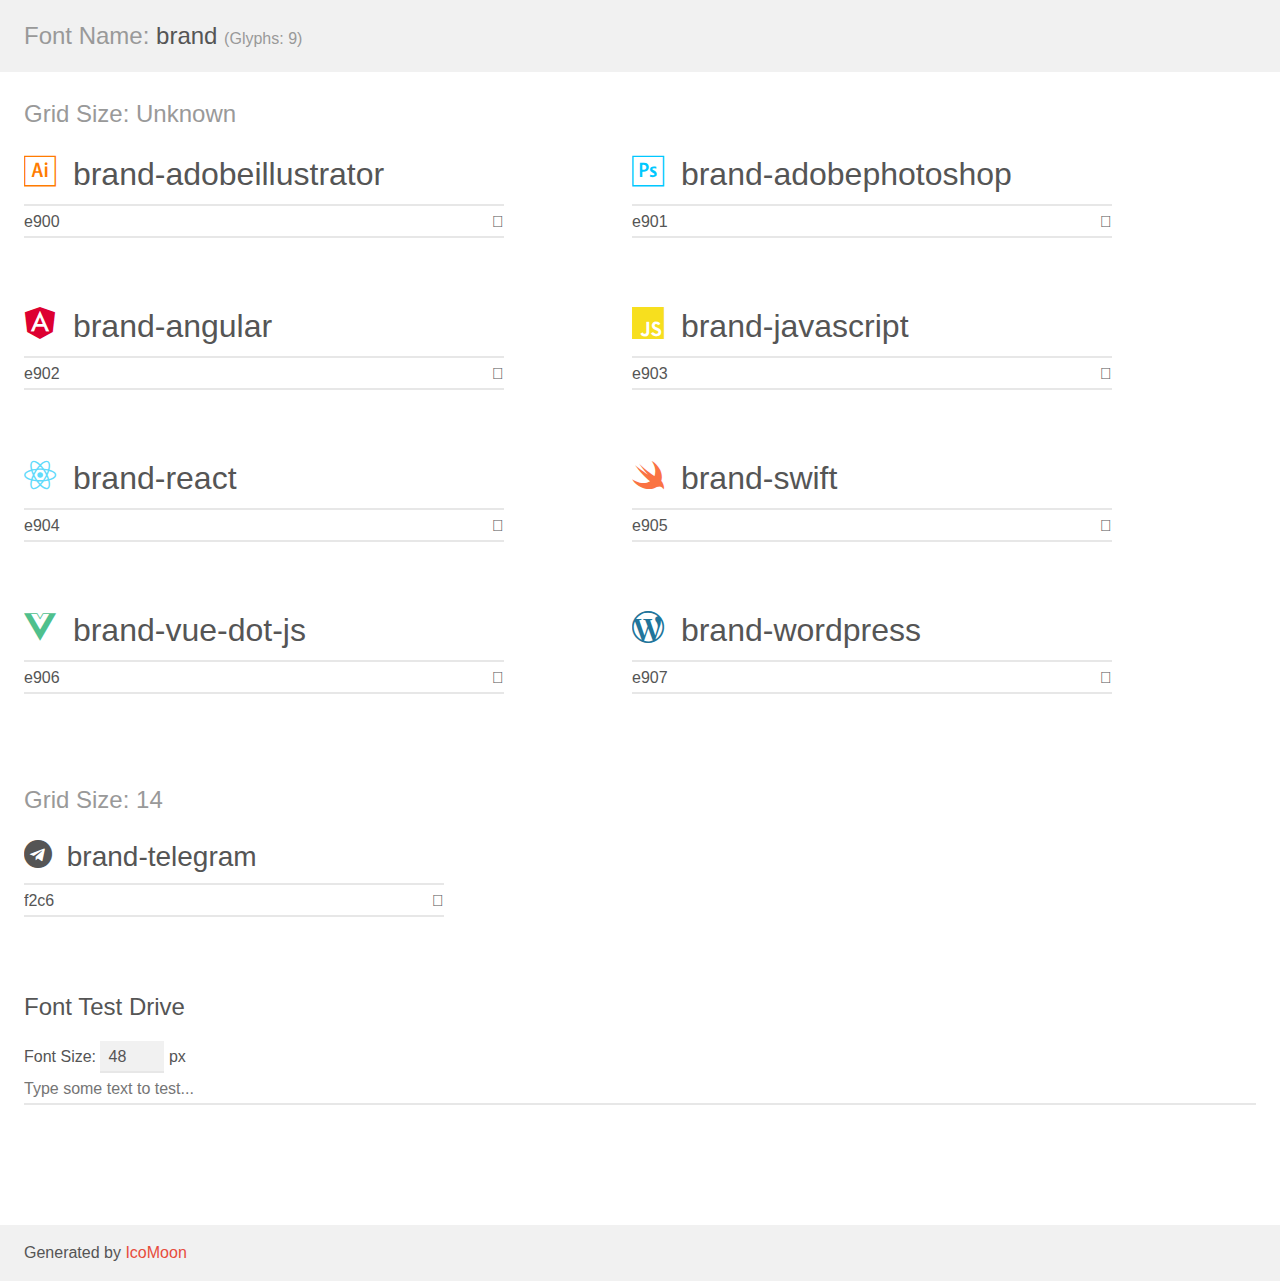
<file: assets/vendor/brand/demo.html>
<!doctype html>
<html>
<head>
    <meta charset="utf-8">
    <title>IcoMoon Demo</title>
    <meta name="description" content="An Icon Font Generated By IcoMoon.io">
    <meta name="viewport" content="width=device-width, initial-scale=1">
    <link rel="stylesheet" href="demo-files/demo.css">
    <link rel="stylesheet" href="style.css"></head>
<body>
    <div class="bgc1 clearfix">
        <h1 class="mhmm mvm"><span class="fgc1">Font Name:</span> brand <small class="fgc1">(Glyphs:&nbsp;9)</small></h1>
    </div>
    <div class="clearfix mhl ptl">
        <h1 class="mvm mtn fgc1">Grid Size: Unknown</h1>
        <div class="glyph fs1">
            <div class="clearfix bshadow0 pbs">
                <span class="brand-adobeillustrator"></span>
                <span class="mls"> brand-adobeillustrator</span>
            </div>
            <fieldset class="fs0 size1of1 clearfix hidden-false">
                <input type="text" readonly value="e900" class="unit size1of2" />
                <input type="text" maxlength="1" readonly value="&#xe900;" class="unitRight size1of2 talign-right" />
            </fieldset>
            <div class="fs0 bshadow0 clearfix hidden-true">
                <span class="unit pvs fgc1">liga: </span>
                <input type="text" readonly value="" class="liga unitRight" />
            </div>
        </div>
        <div class="glyph fs1">
            <div class="clearfix bshadow0 pbs">
                <span class="brand-adobephotoshop"></span>
                <span class="mls"> brand-adobephotoshop</span>
            </div>
            <fieldset class="fs0 size1of1 clearfix hidden-false">
                <input type="text" readonly value="e901" class="unit size1of2" />
                <input type="text" maxlength="1" readonly value="&#xe901;" class="unitRight size1of2 talign-right" />
            </fieldset>
            <div class="fs0 bshadow0 clearfix hidden-true">
                <span class="unit pvs fgc1">liga: </span>
                <input type="text" readonly value="" class="liga unitRight" />
            </div>
        </div>
        <div class="glyph fs1">
            <div class="clearfix bshadow0 pbs">
                <span class="brand-angular"></span>
                <span class="mls"> brand-angular</span>
            </div>
            <fieldset class="fs0 size1of1 clearfix hidden-false">
                <input type="text" readonly value="e902" class="unit size1of2" />
                <input type="text" maxlength="1" readonly value="&#xe902;" class="unitRight size1of2 talign-right" />
            </fieldset>
            <div class="fs0 bshadow0 clearfix hidden-true">
                <span class="unit pvs fgc1">liga: </span>
                <input type="text" readonly value="" class="liga unitRight" />
            </div>
        </div>
        <div class="glyph fs1">
            <div class="clearfix bshadow0 pbs">
                <span class="brand-javascript"></span>
                <span class="mls"> brand-javascript</span>
            </div>
            <fieldset class="fs0 size1of1 clearfix hidden-false">
                <input type="text" readonly value="e903" class="unit size1of2" />
                <input type="text" maxlength="1" readonly value="&#xe903;" class="unitRight size1of2 talign-right" />
            </fieldset>
            <div class="fs0 bshadow0 clearfix hidden-true">
                <span class="unit pvs fgc1">liga: </span>
                <input type="text" readonly value="" class="liga unitRight" />
            </div>
        </div>
        <div class="glyph fs1">
            <div class="clearfix bshadow0 pbs">
                <span class="brand-react"></span>
                <span class="mls"> brand-react</span>
            </div>
            <fieldset class="fs0 size1of1 clearfix hidden-false">
                <input type="text" readonly value="e904" class="unit size1of2" />
                <input type="text" maxlength="1" readonly value="&#xe904;" class="unitRight size1of2 talign-right" />
            </fieldset>
            <div class="fs0 bshadow0 clearfix hidden-true">
                <span class="unit pvs fgc1">liga: </span>
                <input type="text" readonly value="" class="liga unitRight" />
            </div>
        </div>
        <div class="glyph fs1">
            <div class="clearfix bshadow0 pbs">
                <span class="brand-swift"></span>
                <span class="mls"> brand-swift</span>
            </div>
            <fieldset class="fs0 size1of1 clearfix hidden-false">
                <input type="text" readonly value="e905" class="unit size1of2" />
                <input type="text" maxlength="1" readonly value="&#xe905;" class="unitRight size1of2 talign-right" />
            </fieldset>
            <div class="fs0 bshadow0 clearfix hidden-true">
                <span class="unit pvs fgc1">liga: </span>
                <input type="text" readonly value="" class="liga unitRight" />
            </div>
        </div>
        <div class="glyph fs1">
            <div class="clearfix bshadow0 pbs">
                <span class="brand-vue-dot-js"></span>
                <span class="mls"> brand-vue-dot-js</span>
            </div>
            <fieldset class="fs0 size1of1 clearfix hidden-false">
                <input type="text" readonly value="e906" class="unit size1of2" />
                <input type="text" maxlength="1" readonly value="&#xe906;" class="unitRight size1of2 talign-right" />
            </fieldset>
            <div class="fs0 bshadow0 clearfix hidden-true">
                <span class="unit pvs fgc1">liga: </span>
                <input type="text" readonly value="" class="liga unitRight" />
            </div>
        </div>
        <div class="glyph fs1">
            <div class="clearfix bshadow0 pbs">
                <span class="brand-wordpress"></span>
                <span class="mls"> brand-wordpress</span>
            </div>
            <fieldset class="fs0 size1of1 clearfix hidden-false">
                <input type="text" readonly value="e907" class="unit size1of2" />
                <input type="text" maxlength="1" readonly value="&#xe907;" class="unitRight size1of2 talign-right" />
            </fieldset>
            <div class="fs0 bshadow0 clearfix hidden-true">
                <span class="unit pvs fgc1">liga: </span>
                <input type="text" readonly value="" class="liga unitRight" />
            </div>
        </div>
    </div>
    <div class="clearfix mhl ptl">
        <h1 class="mvm mtn fgc1">Grid Size: 14</h1>
        <div class="glyph fs2">
            <div class="clearfix bshadow0 pbs">
                <span class="brand-telegram"></span>
                <span class="mls"> brand-telegram</span>
            </div>
            <fieldset class="fs0 size1of1 clearfix hidden-false">
                <input type="text" readonly value="f2c6" class="unit size1of2" />
                <input type="text" maxlength="1" readonly value="&#xf2c6;" class="unitRight size1of2 talign-right" />
            </fieldset>
            <div class="fs0 bshadow0 clearfix hidden-true">
                <span class="unit pvs fgc1">liga: </span>
                <input type="text" readonly value="" class="liga unitRight" />
            </div>
        </div>
    </div>

    <!--[if gt IE 8]><!-->
    <div class="mhl clearfix mbl">
        <h1>Font Test Drive</h1>
        <label>
            Font Size: <input id="fontSize" type="number" class="textbox0 mbm"
            min="8" value="48" />
            px
        </label>
        <input id="testText" type="text" class="phl size1of1 mvl"
        placeholder="Type some text to test..." value=""/>
        <div id="testDrive" class="brand-" style="font-family: brand">&nbsp;
        </div>
    </div>
    <!--<![endif]-->
    <div class="bgc1 clearfix">
        <p class="mhl">Generated by <a href="https://icomoon.io/app">IcoMoon</a></p>
    </div>

    <script src="demo-files/demo.js"></script>
</body>
</html>
</file>
<file: assets/vendor/brand/demo-files/demo.css>
body {
  padding: 0;
  margin: 0;
  font-family: sans-serif;
  font-size: 1em;
  line-height: 1.5;
  color: #555;
  background: #fff;
}
h1 {
  font-size: 1.5em;
  font-weight: normal;
}
small {
  font-size: .66666667em;
}
a {
  color: #e74c3c;
  text-decoration: none;
}
a:hover, a:focus {
  box-shadow: 0 1px #e74c3c;
}
.bshadow0, input {
  box-shadow: inset 0 -2px #e7e7e7;
}
input:hover {
  box-shadow: inset 0 -2px #ccc;
}
input, fieldset {
  font-family: sans-serif;
  font-size: 1em;
  margin: 0;
  padding: 0;
  border: 0;
}
input {
  color: inherit;
  line-height: 1.5;
  height: 1.5em;
  padding: .25em 0;
}
input:focus {
  outline: none;
  box-shadow: inset 0 -2px #449fdb;
}
.glyph {
  font-size: 16px;
  width: 15em;
  padding-bottom: 1em;
  margin-right: 4em;
  margin-bottom: 1em;
  float: left;
  overflow: hidden;
}
.liga {
  width: 80%;
  width: calc(100% - 2.5em);
}
.talign-right {
  text-align: right;
}
.talign-center {
  text-align: center;
}
.bgc1 {
  background: #f1f1f1;
}
.fgc1 {
  color: #999;
}
.fgc0 {
  color: #000;
}
p {
  margin-top: 1em;
  margin-bottom: 1em;
}
.mvm {
  margin-top: .75em;
  margin-bottom: .75em;
}
.mtn {
  margin-top: 0;
}
.mtl, .mal {
  margin-top: 1.5em;
}
.mbl, .mal {
  margin-bottom: 1.5em;
}
.mal, .mhl {
  margin-left: 1.5em;
  margin-right: 1.5em;
}
.mhmm {
  margin-left: 1em;
  margin-right: 1em;
}
.mls {
  margin-left: .25em;
}
.ptl {
  padding-top: 1.5em;
}
.pbs, .pvs {
  padding-bottom: .25em;
}
.pvs, .pts {
  padding-top: .25em;
}
.unit {
  float: left;
}
.unitRight {
  float: right;
}
.size1of2 {
  width: 50%;
}
.size1of1 {
  width: 100%;
}
.clearfix:before, .clearfix:after {
  content: " ";
  display: table;
}
.clearfix:after {
  clear: both;
}
.hidden-true {
  display: none;
}
.textbox0 {
  width: 3em;
  background: #f1f1f1;
  padding: .25em .5em;
  line-height: 1.5;
  height: 1.5em;
}
#testDrive {
  display: block;
  padding-top: 24px;
  line-height: 1.5;
}
.fs0 {
  font-size: 16px;
}
.fs1 {
  font-size: 32px;
}
.fs2 {
  font-size: 28px;
}
</file>
<file: assets/vendor/brand/style.css>
@font-face {
  font-family: 'brand';
  src:  url('fonts/brand.eot?8u0jgx');
  src:  url('fonts/brand.eot?8u0jgx#iefix') format('embedded-opentype'),
    url('fonts/brand.ttf?8u0jgx') format('truetype'),
    url('fonts/brand.woff?8u0jgx') format('woff'),
    url('fonts/brand.svg?8u0jgx#brand') format('svg');
  font-weight: normal;
  font-style: normal;
  font-display: block;
}

[class^="brand-"], [class*=" brand-"] {
  /* use !important to prevent issues with browser extensions that change fonts */
  font-family: 'brand' !important;
  speak: never;
  font-style: normal;
  font-weight: normal;
  font-variant: normal;
  text-transform: none;
  line-height: 1;

  /* Better Font Rendering =========== */
  -webkit-font-smoothing: antialiased;
  -moz-osx-font-smoothing: grayscale;
}

.brand-adobeillustrator:before {
  content: "\e900";
  color: #ff7c00;
}
.brand-adobephotoshop:before {
  content: "\e901";
  color: #00c8ff;
}
.brand-angular:before {
  content: "\e902";
  color: #dd0031;
}
.brand-javascript:before {
  content: "\e903";
  color: #f7df1e;
}
.brand-react:before {
  content: "\e904";
  color: #61dafb;
}
.brand-swift:before {
  content: "\e905";
  color: #fa7343;
}
.brand-vue-dot-js:before {
  content: "\e906";
  color: #4fc08d;
}
.brand-wordpress:before {
  content: "\e907";
  color: #21759b;
}
.brand-telegram:before {
  content: "\f2c6";
}
</file>
